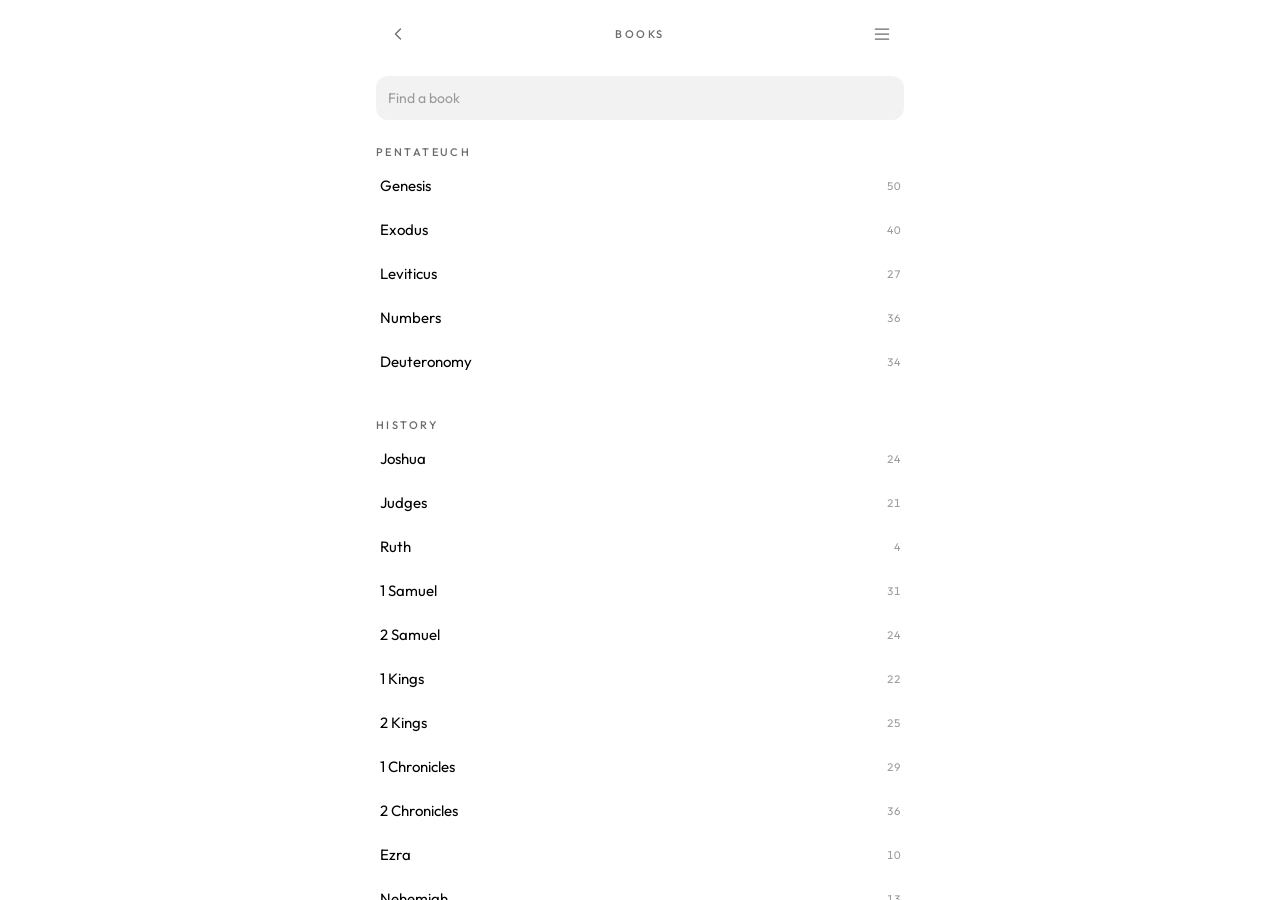
<file: b.html>
<!DOCTYPE html><html lang="en" class="antialiased hs-toc"><head><script>history.replaceState(null,'',location.pathname.replace(/b\.html$/,'')+location.search)</script><meta name="twitter:card" content="summary_large_image"><meta property="og:title" content="Holy Scroller"><meta charSet="utf-8"/><meta name="viewport" content="width=device-width, initial-scale=1, viewport-fit=cover, interactive-widget=overlays-content"/><link rel="stylesheet" href="/assets/styles-2thc4qzW.css" data-precedence="default"/><link rel="stylesheet" href="https://fonts.googleapis.com/css2?family=Newsreader:ital,opsz,wght@0,6..72,400;0,6..72,500;0,6..72,600;1,6..72,400&amp;family=Outfit:wght@400;500;600&amp;display=swap" data-precedence="default"/><title>Holy Scroller</title><meta name="bible-audio-base" content="https://pub-7b8d053ddd56406380dad80c36da49a5.r2.dev/audio/"/><meta name="description" content="World English Bible"/><meta name="theme-color" content="#ffffff"/><link rel="modulepreload" href="/assets/index-BCmaOVrC.js?v=toc-page-23"/><link rel="modulepreload" href="/assets/routes-D_68uCld.js?v=toc-page-23"/><link rel="preconnect" href="https://fonts.googleapis.com"/><link rel="preconnect" href="https://fonts.gstatic.com" crossorigin="anonymous"/><meta name="apple-mobile-web-app-title" content="Holy Scroller"><meta name="apple-mobile-web-app-status-bar-style" content="black"><link rel="icon" type="image/svg+xml" href="/favicon.svg"><meta property="og:image" content="https://ebible2.grok.me/og.jpg"><meta property="og:image:width" content="1200"><meta property="og:image:height" content="630"></head><body class="bg-bg text-fg"><!--$--><div class="mx-auto w-full max-w-xl px-6 pb-[max(1.25rem,env(safe-area-inset-bottom))]"><header class="sticky top-0 z-10 -mx-6 flex items-center gap-1 bg-bg px-3 py-1 sm:px-6" style="padding-top:calc(max(0.5rem, env(safe-area-inset-top)) + 0.25rem)"><h1 class="min-w-0 flex-1 truncate font-sans text-[0.6875rem] font-medium tracking-[0.28em] text-muted uppercase" style="padding-left:0.75rem">Holy Scroller</h1><div class="flex shrink-0 items-center -space-x-2 hs-home-row"><button type="button" class="flex size-11 items-center justify-center rounded-full text-fg transition-opacity duration-[var(--motion-quick)] hover:opacity-70 disabled:opacity-30" aria-label="Choose book and chapter" title="Choose book and chapter"><svg xmlns="http://www.w3.org/2000/svg" width="24" height="24" viewBox="0 0 24 24" fill="none" stroke="currentColor" stroke-width="1.5" stroke-linecap="round" stroke-linejoin="round" class="lucide lucide-book-open size-5" aria-hidden="true"><path d="M12 7v14"></path><path d="M3 18a1 1 0 0 1-1-1V4a1 1 0 0 1 1-1h5a4 4 0 0 1 4 4 4 4 0 0 1 4-4h5a1 1 0 0 1 1 1v13a1 1 0 0 1-1 1h-6a3 3 0 0 0-3 3 3 3 0 0 0-3-3z"></path></svg></button><button type="button" class="flex size-11 items-center justify-center rounded-full text-fg transition-opacity duration-[var(--motion-quick)] hover:opacity-70" aria-label="Favorites"><svg xmlns="http://www.w3.org/2000/svg" width="24" height="24" viewBox="0 0 24 24" fill="none" stroke="currentColor" stroke-width="1.5" stroke-linecap="round" stroke-linejoin="round" class="lucide lucide-heart size-5" aria-hidden="true"><path d="M19 14c1.49-1.46 3-3.21 3-5.5A5.5 5.5 0 0 0 16.5 3c-1.76 0-3 .5-4.5 2-1.5-1.5-2.74-2-4.5-2A5.5 5.5 0 0 0 2 8.5c0 2.3 1.5 4.05 3 5.5l7 7Z"></path></svg></button></div></header><ul class="mt-8"><li><label class="flex cursor-pointer items-start gap-4 px-1 py-3.5"><button type="button" role="checkbox" aria-checked="false" data-state="unchecked" value="on" class="peer size-5 shrink-0 rounded-[5px] border border-fg/30 bg-bg shadow-none transition-[background-color,border-color,transform] duration-[var(--motion-quick)] ease-[var(--ease-smooth-out)] focus-visible:outline-none focus-visible:ring-2 focus-visible:ring-fg/40 data-[state=checked]:border-fg data-[state=checked]:bg-fg data-[state=checked]:text-bg disabled:cursor-not-allowed disabled:opacity-40 mt-0.5" aria-label="Pentateuch"></button><input type="checkbox" aria-hidden="true" tabindex="-1" style="position:absolute;pointer-events:none;opacity:0;margin:0;transform:translateX(-100%)" value="on"/><span class="min-w-0 flex-1"><span class="flex items-baseline justify-between gap-3"><span class="font-sans text-[0.9375rem] font-medium text-fg">Pentateuch</span><span class="shrink-0 font-sans text-[0.6875rem] tracking-wide text-subtle uppercase">5 books</span></span><span class="mt-1 block text-pretty font-sans text-[0.8125rem] leading-snug text-muted">Genesis, Exodus, Leviticus, Numbers, Deuteronomy</span></span></label></li><li><label class="flex cursor-pointer items-start gap-4 px-1 py-3.5"><button type="button" role="checkbox" aria-checked="false" data-state="unchecked" value="on" class="peer size-5 shrink-0 rounded-[5px] border border-fg/30 bg-bg shadow-none transition-[background-color,border-color,transform] duration-[var(--motion-quick)] ease-[var(--ease-smooth-out)] focus-visible:outline-none focus-visible:ring-2 focus-visible:ring-fg/40 data-[state=checked]:border-fg data-[state=checked]:bg-fg data-[state=checked]:text-bg disabled:cursor-not-allowed disabled:opacity-40 mt-0.5" aria-label="History"></button><input type="checkbox" aria-hidden="true" tabindex="-1" style="position:absolute;pointer-events:none;opacity:0;margin:0;transform:translateX(-100%)" value="on"/><span class="min-w-0 flex-1"><span class="flex items-baseline justify-between gap-3"><span class="font-sans text-[0.9375rem] font-medium text-fg">History</span><span class="shrink-0 font-sans text-[0.6875rem] tracking-wide text-subtle uppercase">12 books</span></span><span class="mt-1 block text-pretty font-sans text-[0.8125rem] leading-snug text-muted">Joshua, Judges, Ruth, 1 &amp; 2 Samuel, 1 &amp; 2 Kings, 1 &amp; 2 Chronicles, Ezra, Nehemiah, Esther</span></span></label></li><li><label class="flex cursor-pointer items-start gap-4 px-1 py-3.5"><button type="button" role="checkbox" aria-checked="false" data-state="unchecked" value="on" class="peer size-5 shrink-0 rounded-[5px] border border-fg/30 bg-bg shadow-none transition-[background-color,border-color,transform] duration-[var(--motion-quick)] ease-[var(--ease-smooth-out)] focus-visible:outline-none focus-visible:ring-2 focus-visible:ring-fg/40 data-[state=checked]:border-fg data-[state=checked]:bg-fg data-[state=checked]:text-bg disabled:cursor-not-allowed disabled:opacity-40 mt-0.5" aria-label="Poetry"></button><input type="checkbox" aria-hidden="true" tabindex="-1" style="position:absolute;pointer-events:none;opacity:0;margin:0;transform:translateX(-100%)" value="on"/><span class="min-w-0 flex-1"><span class="flex items-baseline justify-between gap-3"><span class="font-sans text-[0.9375rem] font-medium text-fg">Poetry</span><span class="shrink-0 font-sans text-[0.6875rem] tracking-wide text-subtle uppercase">5 books</span></span><span class="mt-1 block text-pretty font-sans text-[0.8125rem] leading-snug text-muted">Job, Psalms, Proverbs, Ecclesiastes, Song of Solomon</span></span></label></li><li><label class="flex cursor-pointer items-start gap-4 px-1 py-3.5"><button type="button" role="checkbox" aria-checked="false" data-state="unchecked" value="on" class="peer size-5 shrink-0 rounded-[5px] border border-fg/30 bg-bg shadow-none transition-[background-color,border-color,transform] duration-[var(--motion-quick)] ease-[var(--ease-smooth-out)] focus-visible:outline-none focus-visible:ring-2 focus-visible:ring-fg/40 data-[state=checked]:border-fg data-[state=checked]:bg-fg data-[state=checked]:text-bg disabled:cursor-not-allowed disabled:opacity-40 mt-0.5" aria-label="Prophecy"></button><input type="checkbox" aria-hidden="true" tabindex="-1" style="position:absolute;pointer-events:none;opacity:0;margin:0;transform:translateX(-100%)" value="on"/><span class="min-w-0 flex-1"><span class="flex items-baseline justify-between gap-3"><span class="font-sans text-[0.9375rem] font-medium text-fg">Prophecy</span><span class="shrink-0 font-sans text-[0.6875rem] tracking-wide text-subtle uppercase">17 books</span></span><span class="mt-1 block text-pretty font-sans text-[0.8125rem] leading-snug text-muted">Isaiah, Jeremiah, Lamentations, Ezekiel, Daniel, Hosea, Joel, Amos, Obadiah, Jonah, Micah, Nahum, Habakkuk, Zephaniah, Haggai, Zechariah, Malachi</span></span></label></li><li><label class="flex cursor-pointer items-start gap-4 px-1 py-3.5"><button type="button" role="checkbox" aria-checked="false" data-state="unchecked" value="on" class="peer size-5 shrink-0 rounded-[5px] border border-fg/30 bg-bg shadow-none transition-[background-color,border-color,transform] duration-[var(--motion-quick)] ease-[var(--ease-smooth-out)] focus-visible:outline-none focus-visible:ring-2 focus-visible:ring-fg/40 data-[state=checked]:border-fg data-[state=checked]:bg-fg data-[state=checked]:text-bg disabled:cursor-not-allowed disabled:opacity-40 mt-0.5" aria-label="Gospels"></button><input type="checkbox" aria-hidden="true" tabindex="-1" style="position:absolute;pointer-events:none;opacity:0;margin:0;transform:translateX(-100%)" value="on"/><span class="min-w-0 flex-1"><span class="flex items-baseline justify-between gap-3"><span class="font-sans text-[0.9375rem] font-medium text-fg">Gospels</span><span class="shrink-0 font-sans text-[0.6875rem] tracking-wide text-subtle uppercase">4 books</span></span><span class="mt-1 block text-pretty font-sans text-[0.8125rem] leading-snug text-muted">Matthew, Mark, Luke, John</span></span></label></li><li><label class="flex cursor-pointer items-start gap-4 px-1 py-3.5"><button type="button" role="checkbox" aria-checked="false" data-state="unchecked" value="on" class="peer size-5 shrink-0 rounded-[5px] border border-fg/30 bg-bg shadow-none transition-[background-color,border-color,transform] duration-[var(--motion-quick)] ease-[var(--ease-smooth-out)] focus-visible:outline-none focus-visible:ring-2 focus-visible:ring-fg/40 data-[state=checked]:border-fg data-[state=checked]:bg-fg data-[state=checked]:text-bg disabled:cursor-not-allowed disabled:opacity-40 mt-0.5" aria-label="Acts &amp; Letters"></button><input type="checkbox" aria-hidden="true" tabindex="-1" style="position:absolute;pointer-events:none;opacity:0;margin:0;transform:translateX(-100%)" value="on"/><span class="min-w-0 flex-1"><span class="flex items-baseline justify-between gap-3"><span class="font-sans text-[0.9375rem] font-medium text-fg">Acts &amp; Letters</span><span class="shrink-0 font-sans text-[0.6875rem] tracking-wide text-subtle uppercase">22 books</span></span><span class="mt-1 block text-pretty font-sans text-[0.8125rem] leading-snug text-muted">Acts, Romans, 1 &amp; 2 Corinthians, Galatians, Ephesians, Philippians, Colossians, 1 &amp; 2 Thessalonians, 1 &amp; 2 Timothy, Titus, Philemon, Hebrews, James, 1 &amp; 2 Peter, 1, 2 &amp; 3 John, Jude</span></span></label></li><li><label class="flex cursor-pointer items-start gap-4 px-1 py-3.5"><button type="button" role="checkbox" aria-checked="false" data-state="unchecked" value="on" class="peer size-5 shrink-0 rounded-[5px] border border-fg/30 bg-bg shadow-none transition-[background-color,border-color,transform] duration-[var(--motion-quick)] ease-[var(--ease-smooth-out)] focus-visible:outline-none focus-visible:ring-2 focus-visible:ring-fg/40 data-[state=checked]:border-fg data-[state=checked]:bg-fg data-[state=checked]:text-bg disabled:cursor-not-allowed disabled:opacity-40 mt-0.5" aria-label="Revelation"></button><input type="checkbox" aria-hidden="true" tabindex="-1" style="position:absolute;pointer-events:none;opacity:0;margin:0;transform:translateX(-100%)" value="on"/><span class="min-w-0 flex-1"><span class="flex items-baseline justify-between gap-3"><span class="font-sans text-[0.9375rem] font-medium text-fg">Revelation</span><span class="shrink-0 font-sans text-[0.6875rem] tracking-wide text-subtle uppercase">1 book</span></span><span class="mt-1 block text-pretty font-sans text-[0.8125rem] leading-snug text-muted">Revelation</span></span></label></li></ul><button class="inline-flex items-center justify-center gap-2 whitespace-nowrap font-medium transition-[opacity,transform,background-color,color,border-color] duration-[var(--motion-quick)] ease-[var(--ease-smooth-out)] focus-visible:outline-none focus-visible:ring-2 focus-visible:ring-fg/40 disabled:pointer-events-none disabled:opacity-40 active:not-disabled:scale-[0.96] [&amp;_svg]:pointer-events-none [&amp;_svg]:shrink-0 bg-fg text-bg hover:opacity-90 px-5 mt-6 h-12 w-full rounded-full font-sans text-[0.9375rem] tracking-wide" type="button" disabled="">Begin</button></div><!--/$--><script class="$tsr" id="$tsr-stream-barrier">(self.$R=self.$R||{})["tsr"]=[];self.$_TSR={h(){this.hydrated=!0,this.c()},e(){this.streamEnded=!0,this.c()},c(){this.hydrated&&this.streamEnded&&(delete self.$_TSR,delete self.$R.tsr)},p(e){this.initialized?e():this.buffer.push(e)},buffer:[]};$_TSR.router=($R=>$R[0]={manifest:$R[1]={routes:$R[2]={__root__:$R[3]={preloads:$R[4]=["/assets/index-BCmaOVrC.js?v=toc-page-23"],scripts:$R[5]=[$R[6]={attrs:$R[7]={type:"module",async:!0,src:"/assets/index-BCmaOVrC.js?v=toc-page-23"}}]},"/":$R[8]={preloads:$R[9]=["/assets/routes-D_68uCld.js?v=toc-page-23"]}}},matches:$R[10]=[$R[11]={i:"__root__ ",u:1790925770622,s:"success",ssr:!0},$R[12]={i:"  ",u:1790925770622,s:"success",ssr:!0}]})($R["tsr"]);$_TSR.e();document.currentScript.remove()</script><script type="module" async="" src="/assets/index-BCmaOVrC.js?v=toc-page-23"></script><script type="module" src="/bible-audio/scroller-audio.js?v=toc-21"></script></body></html>
</file>
<file: assets/styles-2thc4qzW.css>
/*! tailwindcss v4.3.3 | MIT License | https://tailwindcss.com */
@layer properties{@supports (((-webkit-hyphens:none)) and (not (margin-trim:inline))) or ((-moz-orient:inline) and (not (color:rgb(from red r g b)))){*,:before,:after,::backdrop{--tw-scale-x:1;--tw-scale-y:1;--tw-scale-z:1;--tw-rotate-x:initial;--tw-rotate-y:initial;--tw-rotate-z:initial;--tw-skew-x:initial;--tw-skew-y:initial;--tw-pan-x:initial;--tw-pan-y:initial;--tw-pinch-zoom:initial;--tw-space-y-reverse:0;--tw-space-x-reverse:0;--tw-divide-y-reverse:0;--tw-border-style:solid;--tw-leading:initial;--tw-font-weight:initial;--tw-tracking:initial;--tw-ordinal:initial;--tw-slashed-zero:initial;--tw-numeric-figure:initial;--tw-numeric-spacing:initial;--tw-numeric-fraction:initial;--tw-shadow:0 0 #0000;--tw-shadow-color:initial;--tw-shadow-alpha:100%;--tw-inset-shadow:0 0 #0000;--tw-inset-shadow-color:initial;--tw-inset-shadow-alpha:100%;--tw-ring-color:initial;--tw-ring-shadow:0 0 #0000;--tw-inset-ring-color:initial;--tw-inset-ring-shadow:0 0 #0000;--tw-ring-inset:initial;--tw-ring-offset-width:0px;--tw-ring-offset-color:#fff;--tw-ring-offset-shadow:0 0 #0000;--tw-outline-style:solid;--tw-blur:initial;--tw-brightness:initial;--tw-contrast:initial;--tw-grayscale:initial;--tw-hue-rotate:initial;--tw-invert:initial;--tw-opacity:initial;--tw-saturate:initial;--tw-sepia:initial;--tw-drop-shadow:initial;--tw-drop-shadow-color:initial;--tw-drop-shadow-alpha:100%;--tw-drop-shadow-size:initial;--tw-duration:initial;--tw-ease:initial;--tw-content:"";--tw-translate-x:0;--tw-translate-y:0;--tw-translate-z:0}}}@layer theme{:root,:host{--font-sans:"Outfit", ui-sans-serif, system-ui, sans-serif;--font-serif:"Newsreader", "Iowan Old Style", Palatino, Georgia, serif;--font-mono:ui-monospace, SFMono-Regular, Menlo, Monaco, Consolas, "Liberation Mono", "Courier New", monospace;--color-red-500:oklch(63.7% .237 25.331);--color-zinc-50:oklch(98.5% 0 none);--color-zinc-400:oklch(70.5% .015 286.067);--color-zinc-500:oklch(55.2% .016 285.938);--color-zinc-900:oklch(21% .006 285.885);--color-zinc-950:oklch(14.1% .005 285.823);--color-neutral-100:oklch(97% 0 none);--color-neutral-300:oklch(87% 0 none);--color-neutral-500:oklch(55.6% 0 none);--color-neutral-700:oklch(37.1% 0 none);--color-neutral-900:oklch(20.5% 0 none);--color-black:#000;--color-white:#fff;--spacing:.25rem;--container-xs:20rem;--container-sm:24rem;--container-md:28rem;--container-xl:36rem;--container-3xl:48rem;--text-xs:.75rem;--text-sm:.875rem;--text-sm--line-height:calc(1.25 / .875);--text-base:1rem;--text-lg:1.125rem;--text-lg--line-height:calc(1.75 / 1.125);--text-xl:1.25rem;--text-xl--line-height:calc(1.75 / 1.25);--text-2xl:1.5rem;--text-2xl--line-height:calc(2 / 1.5);--text-3xl:1.875rem;--font-weight-medium:500;--font-weight-semibold:600;--tracking-tight:-.025em;--tracking-wide:.025em;--leading-tight:1.25;--leading-snug:1.375;--leading-normal:1.5;--leading-relaxed:1.625;--radius-xs:.125rem;--radius-sm:8px;--radius-md:12px;--radius-lg:16px;--radius-xl:24px;--radius-2xl:1rem;--ease-out:cubic-bezier(.23, 1, .32, 1);--ease-in-out:cubic-bezier(.4, 0, .2, 1);--animate-pulse:pulse 2s cubic-bezier(.4, 0, .6, 1) infinite;--default-transition-duration:.15s;--default-transition-timing-function:cubic-bezier(.4, 0, .2, 1);--default-font-family:var(--font-sans);--default-mono-font-family:var(--font-mono);--color-bg:#fff;--color-fg:#000;--color-heart:red;--color-muted:#6b6b6b;--color-subtle:#9a9a9a;--color-border:#e8e8e8;--motion-stagger:40ms;--motion-micro:80ms;--motion-quick:.15s;--motion-fast:.25s;--motion-medium:.35s;--motion-slow:.4s;--ease-smooth-out:cubic-bezier(.22, 1, .36, 1)}}@layer base{*,:after,:before,::backdrop{box-sizing:border-box;border:0 solid;margin:0;padding:0}::file-selector-button{box-sizing:border-box;border:0 solid;margin:0;padding:0}html,:host{-webkit-text-size-adjust:100%;tab-size:4;line-height:1.5;font-family:var(--default-font-family,-apple-system, BlinkMacSystemFont, "Segoe UI", Roboto, "Helvetica Neue", "Noto Sans", Arial, sans-serif, "Apple Color Emoji", "Segoe UI Emoji", "Segoe UI Symbol", "Noto Color Emoji");font-feature-settings:var(--default-font-feature-settings,normal);font-variation-settings:var(--default-font-variation-settings,normal);-webkit-tap-highlight-color:transparent}hr{height:0;color:inherit;border-top-width:1px}abbr:where([title]){-webkit-text-decoration:underline dotted;text-decoration:underline dotted}h1,h2,h3,h4,h5,h6{font-size:inherit;font-weight:inherit}a{color:inherit;-webkit-text-decoration:inherit;-webkit-text-decoration:inherit;-webkit-text-decoration:inherit;-webkit-text-decoration:inherit;text-decoration:inherit}b,strong{font-weight:bolder}code,kbd,samp,pre{font-family:var(--default-mono-font-family,ui-monospace, SFMono-Regular, Menlo, Monaco, Consolas, "Liberation Mono", "Courier New", monospace);font-feature-settings:var(--default-mono-font-feature-settings,normal);font-variation-settings:var(--default-mono-font-variation-settings,normal);font-size:1em}small{font-size:80%}sub,sup{vertical-align:baseline;font-size:75%;line-height:0;position:relative}sub{bottom:-.25em}sup{top:-.5em}table{text-indent:0;border-color:inherit;border-collapse:collapse}:-moz-focusring:where(:not(iframe)){outline:auto}progress{vertical-align:baseline}summary{display:list-item}ol,ul,menu{list-style:none}img,svg,video,canvas,audio,iframe,embed,object{vertical-align:middle;display:block}img,video{max-width:100%;height:auto}button,input,select,optgroup,textarea{font:inherit;font-feature-settings:inherit;font-variation-settings:inherit;letter-spacing:inherit;color:inherit;opacity:1;background-color:#0000;border-radius:0}::file-selector-button{font:inherit;font-feature-settings:inherit;font-variation-settings:inherit;letter-spacing:inherit;color:inherit;opacity:1;background-color:#0000;border-radius:0}:where(select:is([multiple],[size])) optgroup{font-weight:bolder}:where(select:is([multiple],[size])) optgroup option{padding-inline-start:20px}::file-selector-button{margin-inline-end:4px}::placeholder{opacity:1}@supports (not ((-webkit-appearance:-apple-pay-button))) or (contain-intrinsic-size:1px){::placeholder{color:currentColor}@supports (color:color-mix(in lab, red, red)){::placeholder{color:color-mix(in oklab, currentcolor 50%, transparent)}}}textarea{resize:vertical}::-webkit-search-decoration{-webkit-appearance:none}::-webkit-date-and-time-value{min-height:1lh;text-align:inherit}::-webkit-datetime-edit{display:inline-flex}::-webkit-datetime-edit-fields-wrapper{padding:0}::-webkit-datetime-edit{padding-block:0}::-webkit-datetime-edit-year-field{padding-block:0}::-webkit-datetime-edit-month-field{padding-block:0}::-webkit-datetime-edit-day-field{padding-block:0}::-webkit-datetime-edit-hour-field{padding-block:0}::-webkit-datetime-edit-minute-field{padding-block:0}::-webkit-datetime-edit-second-field{padding-block:0}::-webkit-datetime-edit-millisecond-field{padding-block:0}::-webkit-datetime-edit-meridiem-field{padding-block:0}::-webkit-calendar-picker-indicator{line-height:1}:-moz-ui-invalid{box-shadow:none}button,input:where([type=button],[type=reset],[type=submit]){appearance:button}::file-selector-button{appearance:button}::-webkit-inner-spin-button{height:auto}::-webkit-outer-spin-button{height:auto}[hidden]:where(:not([hidden=until-found])){display:none!important}html{-webkit-font-smoothing:antialiased;-moz-osx-font-smoothing:grayscale;background:var(--color-bg);color:var(--color-fg);overscroll-behavior-x:none}body{background:var(--color-bg);min-height:100dvh;color:var(--color-fg);font-family:var(--font-sans);overscroll-behavior-x:none;overflow-x:hidden}button:not(:disabled),[role=button]:not(:disabled){cursor:pointer}}@layer components;@layer utilities{.pointer-events-auto{pointer-events:auto}.pointer-events-none{pointer-events:none}.collapse{visibility:collapse}.invisible{visibility:hidden}.visible{visibility:visible}.sr-only{clip-path:inset(50%);white-space:nowrap;border-width:0;width:1px;height:1px;margin:-1px;padding:0;position:absolute;overflow:hidden}.absolute{position:absolute}.fixed{position:fixed}.relative{position:relative}.static{position:static}.sticky{position:sticky}.inset-0{inset:0}.inset-x-0{inset-inline:0}.top-0{top:0}.top-px{top:1px}.right-1{right:var(--spacing)}.right-2{right:calc(var(--spacing) * 2)}.right-3{right:calc(var(--spacing) * 3)}.right-4{right:calc(var(--spacing) * 4)}.bottom-\[max\(1\.5rem\,env\(safe-area-inset-bottom\)\)\]{bottom:max(1.5rem, env(safe-area-inset-bottom))}.left-1{left:var(--spacing)}.left-2{left:calc(var(--spacing) * 2)}.left-3{left:calc(var(--spacing) * 3)}.left-4{left:calc(var(--spacing) * 4)}.isolate{isolation:isolate}.z-10{z-index:10}.z-20{z-index:20}.z-30{z-index:30}.z-40{z-index:40}.container{width:100%}@media (width>=40rem){.container{max-width:40rem}}@media (width>=48rem){.container{max-width:48rem}}@media (width>=64rem){.container{max-width:64rem}}@media (width>=80rem){.container{max-width:80rem}}@media (width>=96rem){.container{max-width:96rem}}.-mx-3{margin-inline:calc(var(--spacing) * -3)}.-mx-6{margin-inline:calc(var(--spacing) * -6)}.mx-auto{margin-inline:auto}.mt-0\.5{margin-top:calc(var(--spacing) * .5)}.mt-1{margin-top:var(--spacing)}.mt-2{margin-top:calc(var(--spacing) * 2)}.mt-4{margin-top:calc(var(--spacing) * 4)}.mt-5{margin-top:calc(var(--spacing) * 5)}.mt-6{margin-top:calc(var(--spacing) * 6)}.mt-8{margin-top:calc(var(--spacing) * 8)}.mt-16{margin-top:calc(var(--spacing) * 16)}.mr-2{margin-right:calc(var(--spacing) * 2)}.ml-px{margin-left:1px}.block{display:block}.flex{display:flex}.grid{display:grid}.hidden{display:none}.inline{display:inline}.inline-flex{display:inline-flex}.table{display:table}.size-2\.5{width:calc(var(--spacing) * 2.5);height:calc(var(--spacing) * 2.5)}.size-3\.5{width:calc(var(--spacing) * 3.5);height:calc(var(--spacing) * 3.5)}.size-5{width:calc(var(--spacing) * 5);height:calc(var(--spacing) * 5)}.size-6{width:calc(var(--spacing) * 6);height:calc(var(--spacing) * 6)}.size-10{width:calc(var(--spacing) * 10);height:calc(var(--spacing) * 10)}.size-11{width:calc(var(--spacing) * 11);height:calc(var(--spacing) * 11)}.size-12{width:calc(var(--spacing) * 12);height:calc(var(--spacing) * 12)}.h-8{height:calc(var(--spacing) * 8)}.h-10{height:calc(var(--spacing) * 10)}.h-11{height:calc(var(--spacing) * 11)}.h-12{height:calc(var(--spacing) * 12)}.h-dvh{height:100dvh}.max-h-\[68dvh\]{max-height:68dvh}.min-h-dvh{min-height:100dvh}.min-h-screen{min-height:100vh}.w-8{width:calc(var(--spacing) * 8)}.w-12{width:calc(var(--spacing) * 12)}.w-full{width:100%}.max-w-3xl{max-width:var(--container-3xl)}.max-w-md{max-width:var(--container-md)}.max-w-sm{max-width:var(--container-sm)}.max-w-xl{max-width:var(--container-xl)}.max-w-xs{max-width:var(--container-xs)}.min-w-0{min-width:0}.flex-1{flex:1}.shrink{flex-shrink:1}.shrink-0{flex-shrink:0}.grow{flex-grow:1}.scale-100{--tw-scale-x:100%;--tw-scale-y:100%;--tw-scale-z:100%;scale:var(--tw-scale-x) var(--tw-scale-y)}.scale-\[0\.25\]{scale:.25}.transform{transform:var(--tw-rotate-x,) var(--tw-rotate-y,) var(--tw-rotate-z,) var(--tw-skew-x,) var(--tw-skew-y,)}.animate-pulse{animation:var(--animate-pulse)}.cursor-pointer{cursor:pointer}.touch-pan-y{--tw-pan-y:pan-y;touch-action:var(--tw-pan-x,) var(--tw-pan-y,) var(--tw-pinch-zoom,)}.touch-none{touch-action:none}.resize{resize:both}.scroll-mt-16{scroll-margin-top:calc(var(--spacing) * 16)}.grid-cols-5{grid-template-columns:repeat(5,minmax(0,1fr))}.flex-col{flex-direction:column}.place-items-center{place-items:center}.items-baseline{align-items:baseline}.items-center{align-items:center}.items-start{align-items:flex-start}.justify-between{justify-content:space-between}.justify-center{justify-content:center}.gap-1{gap:var(--spacing)}.gap-2{gap:calc(var(--spacing) * 2)}.gap-3{gap:calc(var(--spacing) * 3)}.gap-4{gap:calc(var(--spacing) * 4)}.gap-5{gap:calc(var(--spacing) * 5)}.gap-8{gap:calc(var(--spacing) * 8)}:where(.space-y-3>:not(:last-child)){--tw-space-y-reverse:0;margin-block-start:calc(calc(var(--spacing) * 3) * var(--tw-space-y-reverse));margin-block-end:calc(calc(var(--spacing) * 3) * calc(1 - var(--tw-space-y-reverse)))}:where(.-space-x-2>:not(:last-child)){--tw-space-x-reverse:0;margin-inline-start:calc(calc(var(--spacing) * -2) * var(--tw-space-x-reverse));margin-inline-end:calc(calc(var(--spacing) * -2) * calc(1 - var(--tw-space-x-reverse)))}:where(.divide-y>:not(:last-child)){--tw-divide-y-reverse:0;border-bottom-style:var(--tw-border-style);border-top-style:var(--tw-border-style);border-top-width:calc(1px * var(--tw-divide-y-reverse));border-bottom-width:calc(1px * calc(1 - var(--tw-divide-y-reverse)))}:where(.divide-border>:not(:last-child)){border-color:var(--color-border)}.truncate{text-overflow:ellipsis;white-space:nowrap;overflow:hidden}.overflow-hidden{overflow:hidden}.overflow-y-auto{overflow-y:auto}.rounded{border-radius:.25rem}.rounded-2xl{border-radius:var(--radius-2xl)}.rounded-\[5px\]{border-radius:5px}.rounded-full{border-radius:2147483647px}.rounded-lg{border-radius:var(--radius-lg)}.rounded-md{border-radius:var(--radius-md)}.rounded-xl{border-radius:var(--radius-xl)}.border{border-style:var(--tw-border-style);border-width:1px}.border\!{border-style:var(--tw-border-style)!important;border-width:1px!important}.border-t{border-top-style:var(--tw-border-style);border-top-width:1px}.border-b{border-bottom-style:var(--tw-border-style);border-bottom-width:1px}.border-border{border-color:var(--color-border)}.border-fg\/30{border-color:#0000004d}@supports (color:color-mix(in lab, red, red)){.border-fg\/30{border-color:color-mix(in oklab, var(--color-fg) 30%, transparent)}}.border-neutral-300{border-color:var(--color-neutral-300)}.bg-bg{background-color:var(--color-bg)}.bg-black{background-color:var(--color-black)}.bg-black\/10{background-color:#0000001a}@supports (color:color-mix(in lab, red, red)){.bg-black\/10{background-color:color-mix(in oklab, var(--color-black) 10%, transparent)}}.bg-fg{background-color:var(--color-fg)}.bg-fg\/5{background-color:#0000000d}@supports (color:color-mix(in lab, red, red)){.bg-fg\/5{background-color:color-mix(in oklab, var(--color-fg) 5%, transparent)}}.bg-transparent{background-color:#0000}.bg-zinc-50{background-color:var(--color-zinc-50)}.object-cover{object-fit:cover}.p-0{padding:0}.p-2{padding:calc(var(--spacing) * 2)}.p-6{padding:calc(var(--spacing) * 6)}.p-8{padding:calc(var(--spacing) * 8)}.p-\[16px\]{padding:16px}.px-1{padding-inline:var(--spacing)}.px-2{padding-inline:calc(var(--spacing) * 2)}.px-3{padding-inline:calc(var(--spacing) * 3)}.px-4{padding-inline:calc(var(--spacing) * 4)}.px-5{padding-inline:calc(var(--spacing) * 5)}.px-6{padding-inline:calc(var(--spacing) * 6)}.py-1{padding-block:var(--spacing)}.py-2{padding-block:calc(var(--spacing) * 2)}.py-3\.5{padding-block:calc(var(--spacing) * 3.5)}.py-6{padding-block:calc(var(--spacing) * 6)}.pt-\[max\(0\.5rem\,env\(safe-area-inset-top\)\)\]{padding-top:max(.5rem, env(safe-area-inset-top))}.pt-\[max\(1\.5rem\,env\(safe-area-inset-top\)\)\]{padding-top:max(1.5rem, env(safe-area-inset-top))}.pr-3\.5{padding-right:calc(var(--spacing) * 3.5)}.pb-16{padding-bottom:calc(var(--spacing) * 16)}.pb-\[max\(1\.25rem\,env\(safe-area-inset-bottom\)\)\]{padding-bottom:max(1.25rem, env(safe-area-inset-bottom))}.pb-\[max\(2\.5rem\,env\(safe-area-inset-bottom\)\)\]{padding-bottom:max(2.5rem, env(safe-area-inset-bottom))}.pb-\[max\(2rem\,env\(safe-area-inset-bottom\)\)\]{padding-bottom:max(2rem, env(safe-area-inset-bottom))}.pl-4{padding-left:calc(var(--spacing) * 4)}.text-center{text-align:center}.text-left{text-align:left}.font-sans{font-family:var(--font-sans)}.font-serif{font-family:var(--font-serif)}.text-2xl{font-size:var(--text-2xl);line-height:var(--tw-leading,var(--text-2xl--line-height))}.text-lg{font-size:var(--text-lg);line-height:var(--tw-leading,var(--text-lg--line-height))}.text-sm{font-size:var(--text-sm);line-height:var(--tw-leading,var(--text-sm--line-height))}.text-xl{font-size:var(--text-xl);line-height:var(--tw-leading,var(--text-xl--line-height))}.text-\[0\.6875rem\]{font-size:.6875rem}.text-\[0\.8125rem\]{font-size:.8125rem}.text-\[0\.9375rem\]{font-size:.9375rem}.text-\[1\.125rem\]{font-size:1.125rem}.text-\[1\.0625rem\]{font-size:1.0625rem}.text-\[13px\]{font-size:13px}.text-\[clamp\(1\.05rem\,2\.6vw\,1\.45rem\)\]{font-size:clamp(1.05rem,2.6vw,1.45rem)}.text-\[clamp\(1\.35rem\,3\.4vw\,2\.05rem\)\]{font-size:clamp(1.35rem,3.4vw,2.05rem)}.leading-\[1\.5\]{--tw-leading:1.5;line-height:1.5}.leading-\[1\.45\]{--tw-leading:1.45;line-height:1.45}.leading-\[1\.65\]{--tw-leading:1.65;line-height:1.65}.leading-relaxed{--tw-leading:var(--leading-relaxed);line-height:var(--leading-relaxed)}.leading-snug{--tw-leading:var(--leading-snug);line-height:var(--leading-snug)}.font-medium{--tw-font-weight:var(--font-weight-medium);font-weight:var(--font-weight-medium)}.font-semibold{--tw-font-weight:var(--font-weight-semibold);font-weight:var(--font-weight-semibold)}.tracking-\[0\.2em\]{--tw-tracking:.2em;letter-spacing:.2em}.tracking-\[0\.22em\]{--tw-tracking:.22em;letter-spacing:.22em}.tracking-\[0\.28em\]{--tw-tracking:.28em;letter-spacing:.28em}.tracking-wide{--tw-tracking:var(--tracking-wide);letter-spacing:var(--tracking-wide)}.text-balance{text-wrap:balance}.text-pretty{text-wrap:pretty}.text-wrap{text-wrap:wrap}.break-words{overflow-wrap:break-word}.whitespace-nowrap{white-space:nowrap}.text-bg{color:var(--color-bg)}.text-current{color:currentColor}.text-fg{color:var(--color-fg)}.text-heart{color:var(--color-heart)}.text-muted{color:var(--color-muted)}.text-neutral-500{color:var(--color-neutral-500)}.text-red-500{color:var(--color-red-500)}.text-subtle{color:var(--color-subtle)}.text-white{color:var(--color-white)}.text-zinc-500{color:var(--color-zinc-500)}.text-zinc-900{color:var(--color-zinc-900)}.uppercase{text-transform:uppercase}.tabular-nums{--tw-numeric-spacing:tabular-nums;font-variant-numeric:var(--tw-ordinal,) var(--tw-slashed-zero,) var(--tw-numeric-figure,) var(--tw-numeric-spacing,) var(--tw-numeric-fraction,)}.underline-offset-4{text-underline-offset:4px}.antialiased{-webkit-font-smoothing:antialiased;-moz-osx-font-smoothing:grayscale}.opacity-0{opacity:0}.opacity-70{opacity:.7}.opacity-100{opacity:1}.shadow{--tw-shadow:0 1px 3px 0 var(--tw-shadow-color,#0000001a), 0 1px 2px -1px var(--tw-shadow-color,#0000001a);box-shadow:var(--tw-inset-shadow), var(--tw-inset-ring-shadow), var(--tw-ring-offset-shadow), var(--tw-ring-shadow), var(--tw-shadow)}.shadow-none{--tw-shadow:0 0 #0000;box-shadow:var(--tw-inset-shadow), var(--tw-inset-ring-shadow), var(--tw-ring-offset-shadow), var(--tw-ring-shadow), var(--tw-shadow)}.ring{--tw-ring-shadow:var(--tw-ring-inset,) 0 0 0 calc(1px + var(--tw-ring-offset-width)) var(--tw-ring-color,currentcolor);box-shadow:var(--tw-inset-shadow), var(--tw-inset-ring-shadow), var(--tw-ring-offset-shadow), var(--tw-ring-shadow), var(--tw-shadow)}.outline,.outline-1{outline-style:var(--tw-outline-style);outline-width:1px}.-outline-offset-1{outline-offset:calc(1px * -1)}.outline-black\/10{outline-color:#0000001a}@supports (color:color-mix(in lab, red, red)){.outline-black\/10{outline-color:color-mix(in oklab, var(--color-black) 10%, transparent)}}.blur{--tw-blur:blur(8px);filter:var(--tw-blur,) var(--tw-brightness,) var(--tw-contrast,) var(--tw-grayscale,) var(--tw-hue-rotate,) var(--tw-invert,) var(--tw-saturate,) var(--tw-sepia,) var(--tw-drop-shadow,)}.blur-\[4px\]{--tw-blur:blur(4px);filter:var(--tw-blur,) var(--tw-brightness,) var(--tw-contrast,) var(--tw-grayscale,) var(--tw-hue-rotate,) var(--tw-invert,) var(--tw-saturate,) var(--tw-sepia,) var(--tw-drop-shadow,)}.blur-none{--tw-blur: ;filter:var(--tw-blur,) var(--tw-brightness,) var(--tw-contrast,) var(--tw-grayscale,) var(--tw-hue-rotate,) var(--tw-invert,) var(--tw-saturate,) var(--tw-sepia,) var(--tw-drop-shadow,)}.grayscale{--tw-grayscale:grayscale(100%);filter:var(--tw-blur,) var(--tw-brightness,) var(--tw-contrast,) var(--tw-grayscale,) var(--tw-hue-rotate,) var(--tw-invert,) var(--tw-saturate,) var(--tw-sepia,) var(--tw-drop-shadow,)}.invert{--tw-invert:invert(100%);filter:var(--tw-blur,) var(--tw-brightness,) var(--tw-contrast,) var(--tw-grayscale,) var(--tw-hue-rotate,) var(--tw-invert,) var(--tw-saturate,) var(--tw-sepia,) var(--tw-drop-shadow,)}.sepia{--tw-sepia:sepia(100%);filter:var(--tw-blur,) var(--tw-brightness,) var(--tw-contrast,) var(--tw-grayscale,) var(--tw-hue-rotate,) var(--tw-invert,) var(--tw-saturate,) var(--tw-sepia,) var(--tw-drop-shadow,)}.filter{filter:var(--tw-blur,) var(--tw-brightness,) var(--tw-contrast,) var(--tw-grayscale,) var(--tw-hue-rotate,) var(--tw-invert,) var(--tw-saturate,) var(--tw-sepia,) var(--tw-drop-shadow,)}.transition{transition-property:color,background-color,border-color,outline-color,text-decoration-color,fill,stroke,--tw-gradient-from,--tw-gradient-via,--tw-gradient-to,opacity,box-shadow,transform,translate,scale,rotate,filter,-webkit-backdrop-filter,backdrop-filter,display,content-visibility,overlay,pointer-events;transition-timing-function:var(--tw-ease,var(--default-transition-timing-function));transition-duration:var(--tw-duration,var(--default-transition-duration))}.transition-\[background-color\,border-color\,transform\]{transition-property:background-color,border-color,transform;transition-timing-function:var(--tw-ease,var(--default-transition-timing-function));transition-duration:var(--tw-duration,var(--default-transition-duration))}.transition-\[box-shadow\]{transition-property:box-shadow;transition-timing-function:var(--tw-ease,var(--default-transition-timing-function));transition-duration:var(--tw-duration,var(--default-transition-duration))}.transition-\[opacity\,filter\,scale\]{transition-property:opacity,filter,scale;transition-timing-function:var(--tw-ease,var(--default-transition-timing-function));transition-duration:var(--tw-duration,var(--default-transition-duration))}.transition-\[opacity\,transform\,background-color\,color\,border-color\]{transition-property:opacity,transform,background-color,color,border-color;transition-timing-function:var(--tw-ease,var(--default-transition-timing-function));transition-duration:var(--tw-duration,var(--default-transition-duration))}.transition-\[scale\,background-color\]{transition-property:scale,background-color;transition-timing-function:var(--tw-ease,var(--default-transition-timing-function));transition-duration:var(--tw-duration,var(--default-transition-duration))}.transition-\[scale\,opacity\,filter\]{transition-property:scale,opacity,filter;transition-timing-function:var(--tw-ease,var(--default-transition-timing-function));transition-duration:var(--tw-duration,var(--default-transition-duration))}.transition-colors{transition-property:color,background-color,border-color,outline-color,text-decoration-color,fill,stroke,--tw-gradient-from,--tw-gradient-via,--tw-gradient-to;transition-timing-function:var(--tw-ease,var(--default-transition-timing-function));transition-duration:var(--tw-duration,var(--default-transition-duration))}.transition-opacity{transition-property:opacity;transition-timing-function:var(--tw-ease,var(--default-transition-timing-function));transition-duration:var(--tw-duration,var(--default-transition-duration))}.transition-transform{transition-property:transform,translate,scale,rotate;transition-timing-function:var(--tw-ease,var(--default-transition-timing-function));transition-duration:var(--tw-duration,var(--default-transition-duration))}.duration-150{--tw-duration:.15s;transition-duration:.15s}.duration-300{--tw-duration:.3s;transition-duration:.3s}.duration-\[var\(--motion-quick\)\]{--tw-duration:var(--motion-quick);transition-duration:var(--motion-quick)}.ease-\[cubic-bezier\(0\.2\,0\,0\,1\)\]{--tw-ease:cubic-bezier(.2,0,0,1);transition-timing-function:cubic-bezier(.2,0,0,1)}.ease-\[var\(--ease-smooth-out\)\]{--tw-ease:var(--ease-smooth-out);transition-timing-function:var(--ease-smooth-out)}.ease-out{--tw-ease:var(--ease-out);transition-timing-function:var(--ease-out)}.outline-none{--tw-outline-style:none;outline-style:none}.placeholder\:text-subtle::placeholder{color:var(--color-subtle)}.after\:absolute:after{content:var(--tw-content);position:absolute}.after\:top-1\/2:after{content:var(--tw-content);top:50%}.after\:left-1\/2:after{content:var(--tw-content);left:50%}.after\:size-10:after{content:var(--tw-content);width:calc(var(--spacing) * 10);height:calc(var(--spacing) * 10)}.after\:-translate-1\/2:after{content:var(--tw-content);--tw-translate-x:calc(calc(1 / 2 * 100%) * -1);--tw-translate-y:calc(calc(1 / 2 * 100%) * -1);translate:var(--tw-translate-x) var(--tw-translate-y)}@media (hover:hover){.hover\:bg-fg\/5:hover{background-color:#0000000d}@supports (color:color-mix(in lab, red, red)){.hover\:bg-fg\/5:hover{background-color:color-mix(in oklab, var(--color-fg) 5%, transparent)}}.hover\:bg-neutral-100:hover{background-color:var(--color-neutral-100)}.hover\:text-fg:hover{color:var(--color-fg)}.hover\:underline:hover{text-decoration-line:underline}.hover\:opacity-70:hover{opacity:.7}.hover\:opacity-90:hover{opacity:.9}.hover\:opacity-100:hover{opacity:1}}.focus-visible\:ring-2:focus-visible{--tw-ring-shadow:var(--tw-ring-inset,) 0 0 0 calc(2px + var(--tw-ring-offset-width)) var(--tw-ring-color,currentcolor);box-shadow:var(--tw-inset-shadow), var(--tw-inset-ring-shadow), var(--tw-ring-offset-shadow), var(--tw-ring-shadow), var(--tw-shadow)}.focus-visible\:ring-fg\/40:focus-visible{--tw-ring-color:#0006}@supports (color:color-mix(in lab, red, red)){.focus-visible\:ring-fg\/40:focus-visible{--tw-ring-color:color-mix(in oklab, var(--color-fg) 40%, transparent)}}.focus-visible\:outline-none:focus-visible{--tw-outline-style:none;outline-style:none}.active\:scale-\[0\.96\]:active,.active\:not-disabled\:scale-\[0\.96\]:active:not(:disabled){scale:.96}.disabled\:pointer-events-none:disabled{pointer-events:none}.disabled\:cursor-not-allowed:disabled{cursor:not-allowed}.disabled\:cursor-wait:disabled{cursor:wait}.disabled\:no-underline:disabled{text-decoration-line:none}.disabled\:opacity-30:disabled{opacity:.3}.disabled\:opacity-40:disabled{opacity:.4}.data-\[state\=checked\]\:border-fg[data-state=checked]{border-color:var(--color-fg)}.data-\[state\=checked\]\:bg-fg[data-state=checked]{background-color:var(--color-fg)}.data-\[state\=checked\]\:text-bg[data-state=checked]{color:var(--color-bg)}@media (width>=40rem){.sm\:grid-cols-6{grid-template-columns:repeat(6,minmax(0,1fr))}.sm\:px-6{padding-inline:calc(var(--spacing) * 6)}}@media (prefers-color-scheme:dark){.dark\:border-neutral-700{border-color:var(--color-neutral-700)}.dark\:bg-white\/20{background-color:#fff3}@supports (color:color-mix(in lab, red, red)){.dark\:bg-white\/20{background-color:color-mix(in oklab, var(--color-white) 20%, transparent)}}.dark\:bg-zinc-950{background-color:var(--color-zinc-950)}.dark\:text-zinc-50{color:var(--color-zinc-50)}.dark\:text-zinc-400{color:var(--color-zinc-400)}.dark\:outline-white\/10{outline-color:#ffffff1a}@supports (color:color-mix(in lab, red, red)){.dark\:outline-white\/10{outline-color:color-mix(in oklab, var(--color-white) 10%, transparent)}}@media (hover:hover){.dark\:hover\:bg-neutral-900:hover{background-color:var(--color-neutral-900)}}}.\[\&_svg\]\:pointer-events-none svg{pointer-events:none}.\[\&_svg\]\:shrink-0 svg{flex-shrink:0}}@property --tw-scale-x{syntax:"*";inherits:false;initial-value:1}@property --tw-scale-y{syntax:"*";inherits:false;initial-value:1}@property --tw-scale-z{syntax:"*";inherits:false;initial-value:1}@property --tw-rotate-x{syntax:"*";inherits:false}@property --tw-rotate-y{syntax:"*";inherits:false}@property --tw-rotate-z{syntax:"*";inherits:false}@property --tw-skew-x{syntax:"*";inherits:false}@property --tw-skew-y{syntax:"*";inherits:false}@property --tw-pan-x{syntax:"*";inherits:false}@property --tw-pan-y{syntax:"*";inherits:false}@property --tw-pinch-zoom{syntax:"*";inherits:false}@property --tw-space-y-reverse{syntax:"*";inherits:false;initial-value:0}@property --tw-space-x-reverse{syntax:"*";inherits:false;initial-value:0}@property --tw-divide-y-reverse{syntax:"*";inherits:false;initial-value:0}@property --tw-border-style{syntax:"*";inherits:false;initial-value:solid}@property --tw-leading{syntax:"*";inherits:false}@property --tw-font-weight{syntax:"*";inherits:false}@property --tw-tracking{syntax:"*";inherits:false}@property --tw-ordinal{syntax:"*";inherits:false}@property --tw-slashed-zero{syntax:"*";inherits:false}@property --tw-numeric-figure{syntax:"*";inherits:false}@property --tw-numeric-spacing{syntax:"*";inherits:false}@property --tw-numeric-fraction{syntax:"*";inherits:false}@property --tw-shadow{syntax:"*";inherits:false;initial-value:0 0 #0000}@property --tw-shadow-color{syntax:"*";inherits:false}@property --tw-shadow-alpha{syntax:"<percentage>";inherits:false;initial-value:100%}@property --tw-inset-shadow{syntax:"*";inherits:false;initial-value:0 0 #0000}@property --tw-inset-shadow-color{syntax:"*";inherits:false}@property --tw-inset-shadow-alpha{syntax:"<percentage>";inherits:false;initial-value:100%}@property --tw-ring-color{syntax:"*";inherits:false}@property --tw-ring-shadow{syntax:"*";inherits:false;initial-value:0 0 #0000}@property --tw-inset-ring-color{syntax:"*";inherits:false}@property --tw-inset-ring-shadow{syntax:"*";inherits:false;initial-value:0 0 #0000}@property --tw-ring-inset{syntax:"*";inherits:false}@property --tw-ring-offset-width{syntax:"<length>";inherits:false;initial-value:0}@property --tw-ring-offset-color{syntax:"*";inherits:false;initial-value:#fff}@property --tw-ring-offset-shadow{syntax:"*";inherits:false;initial-value:0 0 #0000}@property --tw-outline-style{syntax:"*";inherits:false;initial-value:solid}@property --tw-blur{syntax:"*";inherits:false}@property --tw-brightness{syntax:"*";inherits:false}@property --tw-contrast{syntax:"*";inherits:false}@property --tw-grayscale{syntax:"*";inherits:false}@property --tw-hue-rotate{syntax:"*";inherits:false}@property --tw-invert{syntax:"*";inherits:false}@property --tw-opacity{syntax:"*";inherits:false}@property --tw-saturate{syntax:"*";inherits:false}@property --tw-sepia{syntax:"*";inherits:false}@property --tw-drop-shadow{syntax:"*";inherits:false}@property --tw-drop-shadow-color{syntax:"*";inherits:false}@property --tw-drop-shadow-alpha{syntax:"<percentage>";inherits:false;initial-value:100%}@property --tw-drop-shadow-size{syntax:"*";inherits:false}@property --tw-duration{syntax:"*";inherits:false}@property --tw-ease{syntax:"*";inherits:false}@property --tw-content{syntax:"*";inherits:false;initial-value:""}@property --tw-translate-x{syntax:"*";inherits:false;initial-value:0}@property --tw-translate-y{syntax:"*";inherits:false;initial-value:0}@property --tw-translate-z{syntax:"*";inherits:false;initial-value:0}@keyframes pulse{50%{opacity:.5}}

/* Header icons: the home page shows its book and heart directly, 14px apart;
   every other page reaches the row through the menu button. */
header .-space-x-2:not(.hs-home-row){display:none!important}
.hs-home-row>:not(:last-child){margin-inline-start:0!important;margin-inline-end:-10px!important}
/* b.html: keep the home page hidden until the book list has opened. */
html.hs-toc body{visibility:hidden}
</file>
